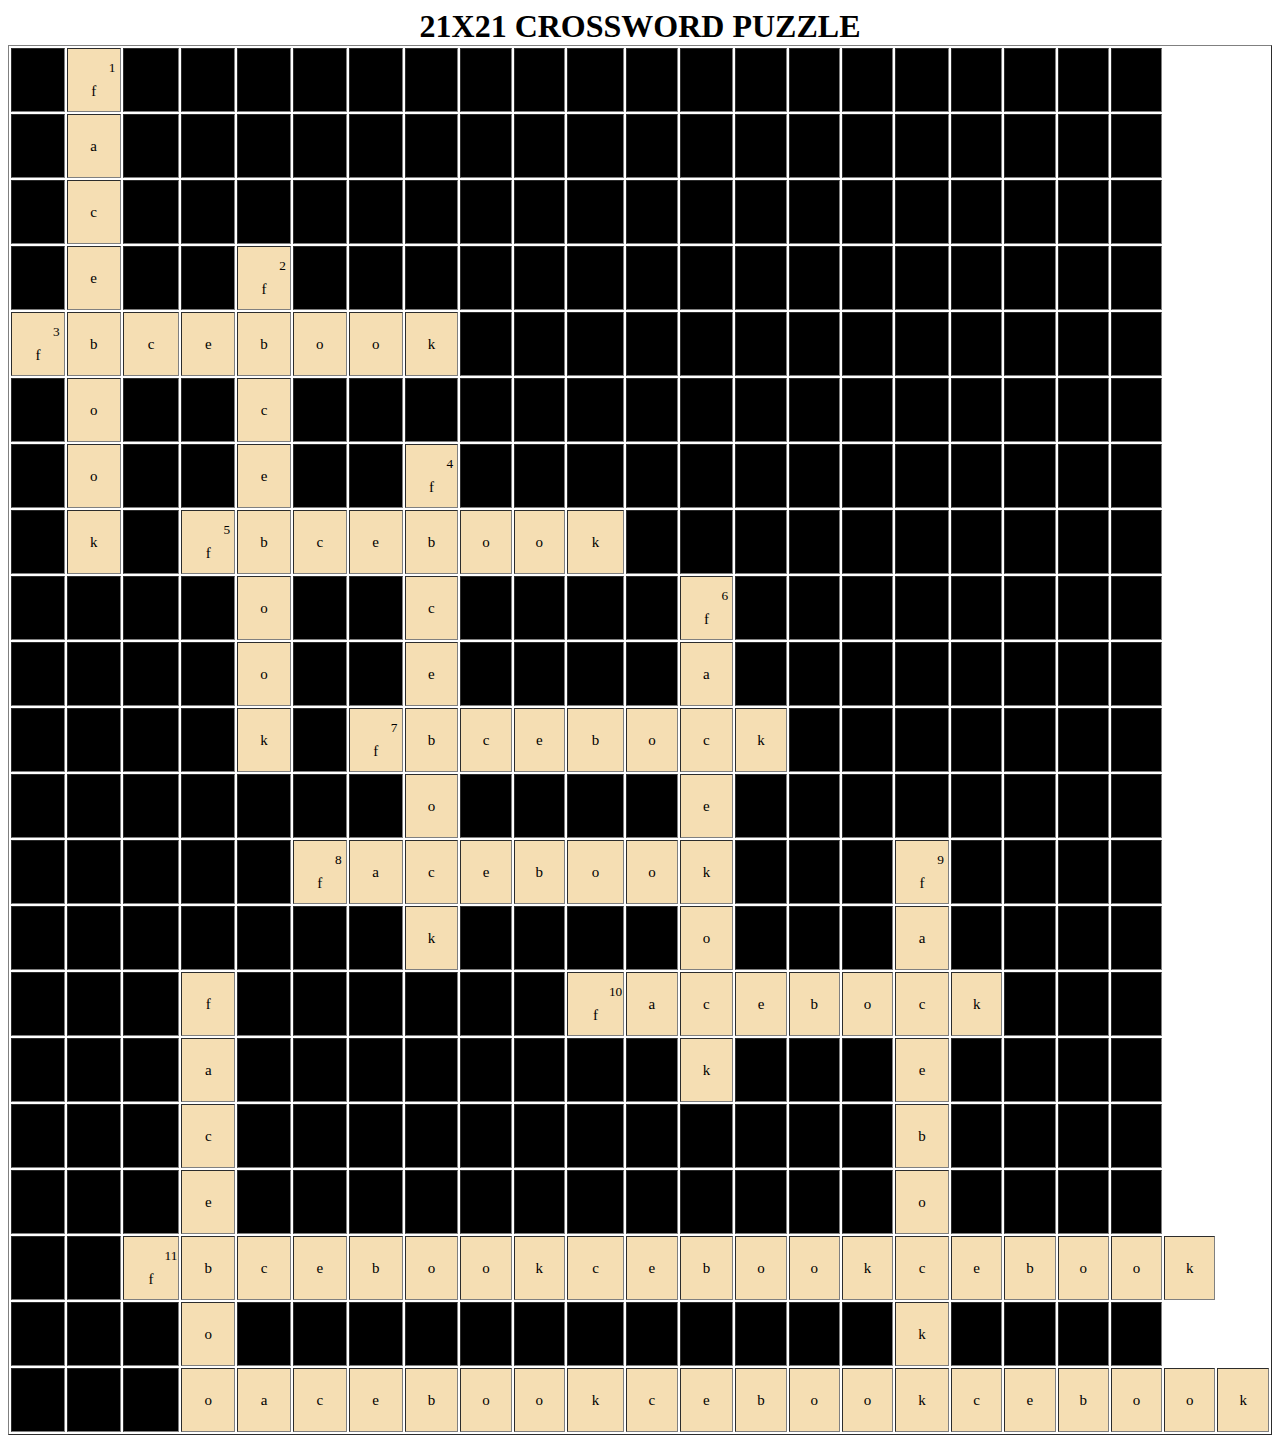
<file: codeEditor/Crossword/index.html>
<!DOCTYPE html>
<html>
<head>
	<title>Crossword</title>
	<style type="text/css">
		h1 {
			display: inline;
		}
		input[type=number] {
		    height: 30px;
		    line-height: 30px;
		    font-size: 16px;
		    padding: 0 8px;
		    width: 40px;
		}
		.superscript{
			margin-left: 40px;
			margin-bottom: 30px; 
			padding: 0px;
		}
		.character{
			font-size: 15px; 
			padding: 0px;
			margin: 0px;
		}
		input[type=number]::-webkit-inner-spin-button { 
		    -webkit-appearance: none;
		    cursor: pointer;
		    display: block;
		    width: 8px;
		    color: #333;
		    text-align:center;
		    position:relative;
		}    
		input[type=number]:hover::-webkit-inner-spin-button { 
		    background: #eee url('http://i.stack.imgur.com/YYySO.png') no-repeat 50% 50%;  
		    width: 14px;
		    height: 14px;
		    padding: 4px;
		    position: relative;
		    top: 4px;
		    //right: 4px;
		    border-radius: 28px;
		}
		#crossword_table td {
			width: 50px;
			height: 60px;
			background: black;
			cursor: pointer;
		}
		#reduce, #increase {
			padding-left: 50px;
			padding-right: 50px;
		}
		#minus, #plus {
			width: 30px;
			height: 30px;
			margin-top: 10px;
			cursor: pointer;
		}
		button {
			border-radius: 5px;
		    border: 0;
		    width: 80px;
		    height: 25px;
		    font-family: Tahoma;
		    background: #f4f4f4;
		    cursor: pointer;
		}
	</style>
</head>
<body>
	<center>
		<h1 id = "crossword_table_info">5 x 5 CROSSWORD</h1>
		<table id="crossword_table" border="1"></table>
		<script type="text/javascript">

		</script>
	</center>
</body>
	<script type="text/javascript" src = "js/crossword.js"></script>
	<script type="text/javascript" src = "js/design.js"></script>
</html>
</file>
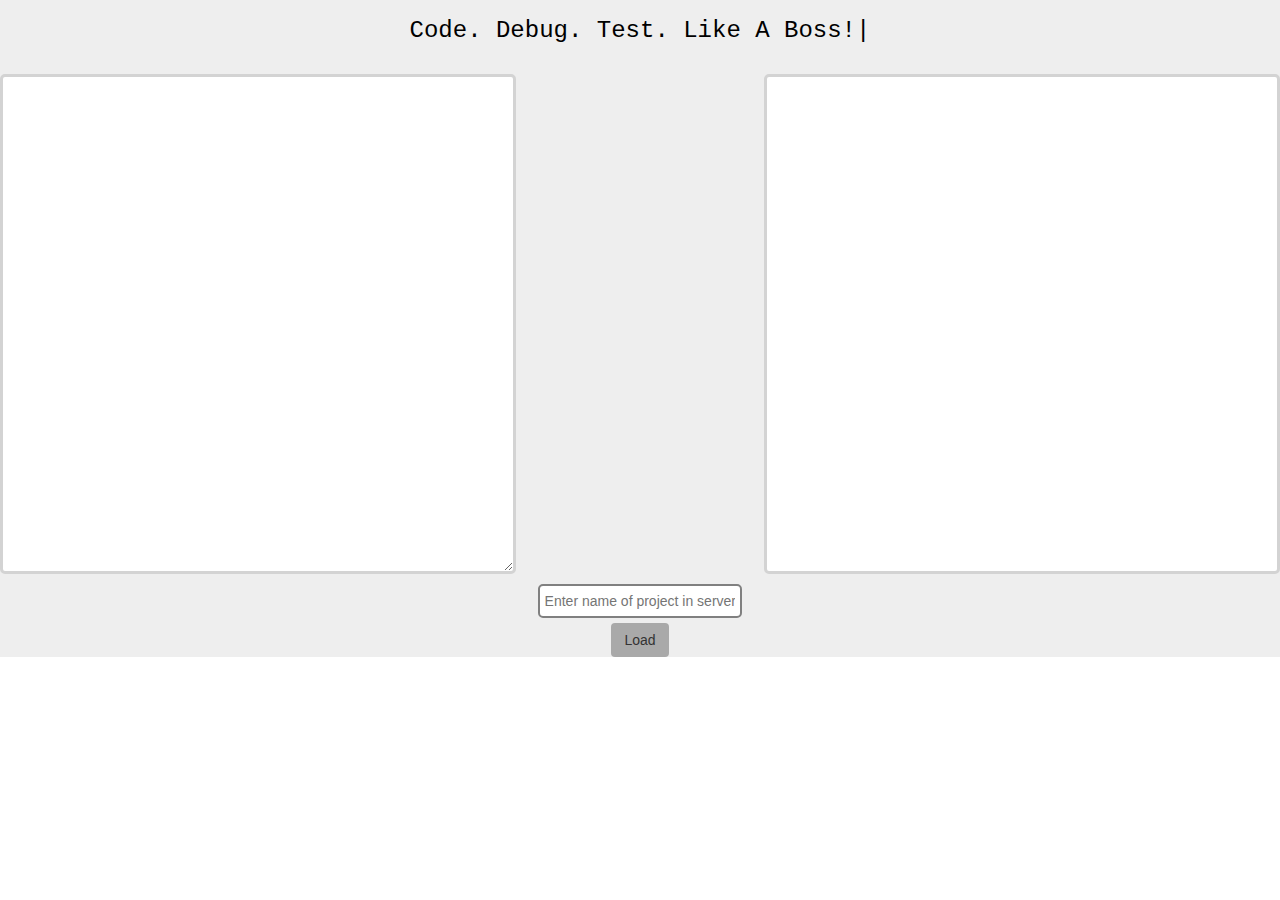
<file: code_editor.html>
<!DOCTYPE html>
<html>

<head>
	<title>Text Editor</title>
	<link rel="stylesheet" type="text/css" href="code_editor.css">
	<link rel="stylesheet" type="text/css" href="https://maxcdn.bootstrapcdn.com/bootstrap/3.3.6/css/bootstrap.min.css">
	<link rel="stylesheet" href="./animate.min.css" />
	<script src="https://ajax.googleapis.com/ajax/libs/jquery/2.1.3/jquery.min.js"></script>
	<script src="http://maxcdn.bootstrapcdn.com/bootstrap/3.3.6/js/bootstrap.min.js"></script>

</head>

<body>
	<div class="se-pre-con"></div>
	<div class="jumbotron">
		<div class="page-header">
			<center><h3 id="typing">Code. Debug. Test. Like A Boss!<span>|</span></h3></center></div>
		<div class="container-fixed" style="height: 500px;">
			<div class="row" style="height: 100%">
				<div class="col-md-5 fadeInLeft" style="visibility: visible; animation-duration: 1.5s; animation-delay: 0.0s; height: 100%"
					id="codeArea">
					<textarea id="code">
			
				</textarea>
				</div>
				<div id="buttonArea" class="col-md-2" style="height: 100%"></div>
				<div class="col-md-5 fadeInRight" style="visibility: visible; animation-duration: 1.5s; animation-delay: 0.2s; height: 100%">
					<iframe id="output">
			
			</iframe>
				</div>
			</div>
		</div>
		<div>
			<input type="text" name="location" id="server_location" placeholder="Enter name of project in server"></input>
			<button class="btn btn-md" name="go" id="go">Load</button>
		</div>
	</div>

</body>
<script type="text/javascript" src="js/code_editor.js">

</script>

</html>
</file>
<file: code_editor.css>
body {
    overflow-x: hidden;
}

.jumbotron {
	margin-bottom: 0px !important;
	padding-bottom: 0px !important;
}

#code {
    display: block;
    height: 100%;
    width: 100%;
	font-family: "Lucida Console", Monaco, monospace;
	border-radius: 5px;
	border:3px solid lightgray;
}

iframe {
    height: 100%;
    width: 100%;
	background-color: white;
	border-radius: 5px;
	border:3px solid lightgray;
    
}
#server_location {
	display: block;
	margin: auto;
	margin-top: 10px;
	padding: 5px;
	text-align: center;
	border:2px solid grey;
	border-radius: 5px;
	width: 16%;
	
}
#go {
	display: block;
	margin: auto;
	clear: both;
	margin-top: 5px;
	background-color: darkgray;
	
}

.editorButtons, .newFileBox, #newFile {
	padding: 5px;
	margin: 5px;
	text-align: center;
	color: green;
}


    

.no-js #loader { display: none;  }
.js #loader { display: block; position: absolute; left: 100px; top: 0; }
.se-pre-con {
	position: fixed;
	left: 0px;
	top: 0px;
	width: 100%;
	height: 100%;
	z-index: 9999;
	background: url(30.gif) center no-repeat #fff;
}

.page-header {
	text-align: ali
}
#typing {
  color: black; 
  font-family: "Courier new";
  /*font-size: 20px;*/
  /*margin: 10px 0 0 10px;*/
  white-space: nowrap;
  overflow: hidden;
  width: 30em;
  animation: type 10s steps(60, end); 
   margin-top: -70px; 
   margin-bottom: 0px;
}

#typing:nth-child(2){
  animation: type2 8s steps(26000, end);
}



#typing span{
  animation: blink 1s infinite;
}

@keyframes type{ 
  from { width: 0; } 
} 

@keyframes type2{
  0%{width: 0;}
  50%{width: 0;}
  100%{ width: 100; } 
} 

@keyframes blink{
  to{opacity: .0;}
}
</file>
